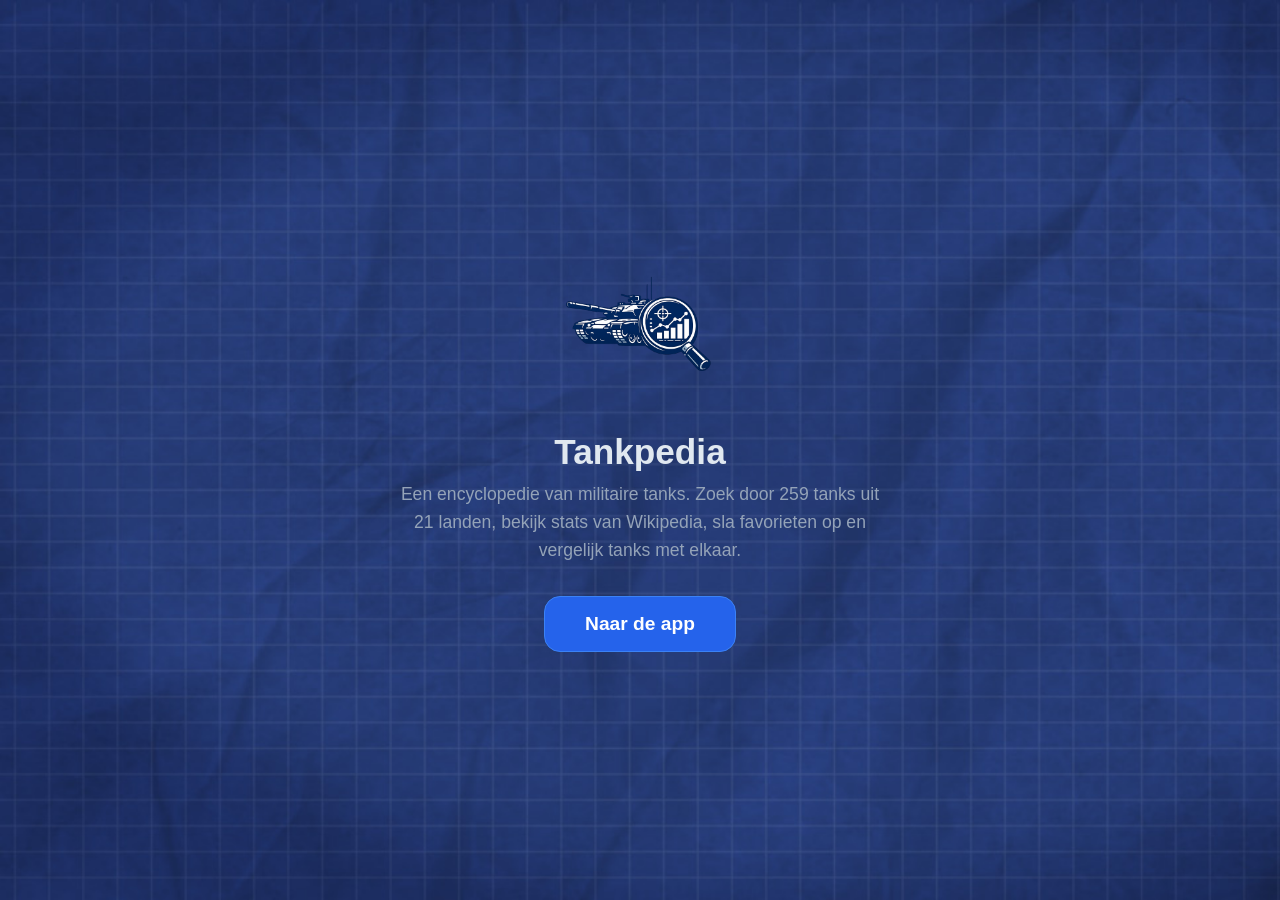
<file: index.html>
<!DOCTYPE html>
<!--
  ==========================================================================
  TANKPEDIA – Hoofdpagina (index.html)
  ==========================================================================
  Dit is de ENIGE HTML-entry van de Single Page Application (SPA).
  Bevat:
    - Splash-scherm (eerste indruk met logo + uitleg)
    - App-shell (topbar, zoekpagina, favorietenpagina)
    - Modal-overlay (tankdetails + vergelijking)
    - Inline JavaScript voor splash-navigatie via URL hash (#app)
  PWA-manifest en service worker worden dynamisch geladen (niet via file://).
  Stijlen zijn opgesplitst in: base.css (reset/splash), app.css (app-styles),
  responsive.css (mobiel).
==========================================================================
-->
<html lang="nl">
<head>
  <meta charset="UTF-8">
  <meta name="viewport" content="width=device-width, initial-scale=1.0">

  <!-- Titel en meta tags voor mobiel / iOS / thema -->
  <title>Tankpedia</title>
  <meta name="theme-color" content="#2563eb">
  <meta name="apple-mobile-web-app-capable" content="yes">
  <meta name="apple-mobile-web-app-status-bar-style" content="default">
  <link rel="icon" href="IMG/Tank%20Logo.png" type="image/png">
  <link rel="apple-touch-icon" href="IMG/Tank%20Logo.png">

  <!-- PWA manifest alleen laden via HTTP (niet lokaal file://) -->
  <script>
    if (location.protocol !== "file:") {
      const link = document.createElement("link");
      link.rel = "manifest";
      link.href = "manifest.json";
      document.head.appendChild(link);
    }
  </script>

  <!-- Externe CSS bestanden gesplitst per categorie -->
  <link rel="stylesheet" href="STYLES/base.css">
  <link rel="stylesheet" href="STYLES/app.css">
  <link rel="stylesheet" href="STYLES/responsive.css">
</head>
<body>

  <!-- Splash / beginscherm – eerste wat gebruikers zien -->
  <section id="splash-screen" class="splash">
    <img src="IMG/Tank%20Logo.png" class="logo" alt="Tankpedia" />
    <h1>Tankpedia</h1>
    <p>Een encyclopedie van militaire tanks. Zoek door 259 tanks uit 21 landen, bekijk stats van Wikipedia, sla favorieten op en vergelijk tanks met elkaar.</p>
    <a id="open-app" href="#app" class="btn">Naar de app</a>
  </section>

  <!-- App shell – hoofdinterface (verborgen tot #app hash) -->
  <section id="app-shell" hidden>
    <!-- Bovenste balk met logo, titel en navigatieknoppen -->
    <header class="topbar">
      <div class="brand">
        <img src="IMG/Tank%20Logo.png" alt="Tankpedia">
        <div>
          <h1 id="app-title">Tankpedia</h1>
          <p>Militaire tankencyclopedie</p>
        </div>
      </div>
      <div class="toolbar">
        <button id="lang-btn" type="button">EN</button>
        <button id="nav-search" type="button" class="nav-link active">Zoeken</button>
        <button id="nav-fav" type="button" class="nav-link">Favorieten</button>
      </div>
    </header>

    <main>
      <!-- Zoekpagina -->
      <section id="page-search" class="page active">
        <div class="search-panel">
          <input id="search" type="search" placeholder="Zoek tanks..." autocomplete="off">
          <button id="search-button" type="button">Zoeken</button>
        </div>
        <div id="output"></div>
      </section>

      <!-- Favorietenpagina -->
      <section id="page-fav" class="page">
        <div id="fav-list"></div>
      </section>
    </main>

    <!-- Modal overlay voor tankdetails / vergelijking -->
    <div id="modal-overlay">
      <div class="modal-content">
        <button id="modal-close" type="button">Sluiten</button>
        <div id="modal-body"></div>
      </div>
    </div>
  </section>

  <!-- Hoofd JavaScript (defer = pas na HTML parsing) -->
  <script src="SCRIPTS/app.js" defer></script>

  <!-- Inline script voor splash → app navigatie op basis van URL hash -->
  <script>
    const splashScreen = document.getElementById("splash-screen");
    const appShell = document.getElementById("app-shell");
    const openApp = document.getElementById("open-app");

    // Toon splash of app shell op basis van #app hash
    function syncView() {
      const showApp = location.hash === "#app";
      splashScreen.hidden = showApp;
      appShell.hidden = !showApp;
    }

    // splash knop → zet hash op #app
    openApp.addEventListener("click", e => {
      e.preventDefault();
      location.hash = "app";
      syncView();
    });

    // Bij hash wijziging (bv. terug-navigatie) view aanpassen
    window.addEventListener("hashchange", syncView);

    // Initialiseer: laat altijd de splash zien, negeer #app op start
    // (voorkomt dat PWA op Android meteen de search toont)
    splashScreen.hidden = false;
    appShell.hidden = true;
    if (location.hash === "#app") history.replaceState(null, "", location.pathname + location.search);
  </script>
</body>
</html>
</file>
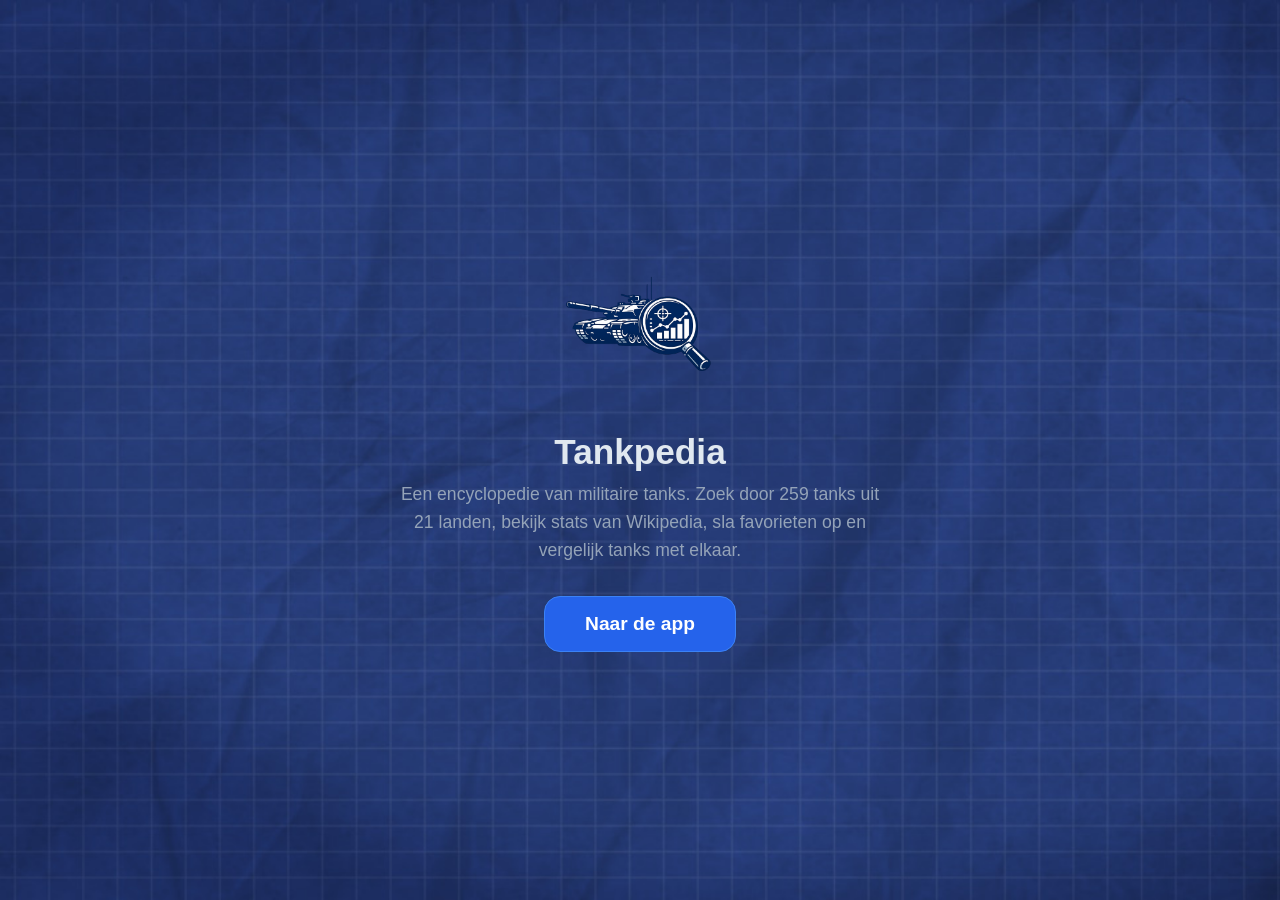
<file: app.html>
<!DOCTYPE html>
<html lang="nl">
<head>
  <meta charset="UTF-8">
  <meta name="viewport" content="width=device-width, initial-scale=1.0">
  <title>Tankpedia</title>
  <script>
    location.replace("index.html#app");
  </script>
</head>
<body>
  <p>Redirecting to <a href="index.html#app">index.html#app</a>...</p>
</body>
</html>
</file>
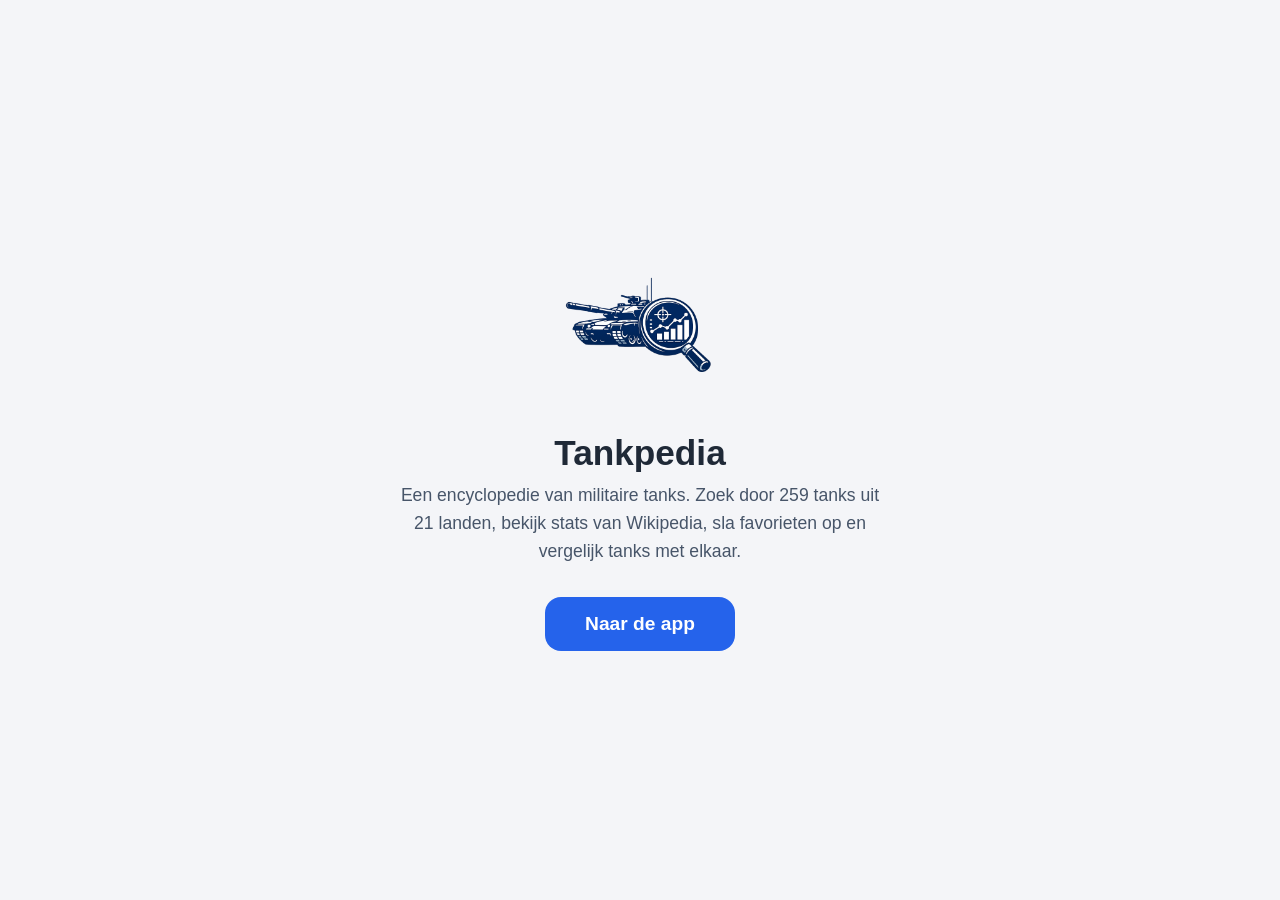
<file: home.html>
<!DOCTYPE html>
<html lang="nl">
<head>
  <meta charset="UTF-8">
  <meta name="viewport" content="width=device-width, initial-scale=1.0">
  <title>Tankpedia</title>
  <script>
    if (location.protocol !== "file:") {
      const link = document.createElement("link");
      link.rel = "manifest";
      link.href = "manifest.json";
      document.head.appendChild(link);
    }
  </script>
  <style>
    * { box-sizing: border-box; margin: 0; padding: 0; }
    body {
      font-family: Arial, sans-serif;
      background: #f4f5f8;
      color: #1f2937;
      display: flex;
      flex-direction: column;
      align-items: center;
      justify-content: center;
      min-height: 100vh;
      padding: 2rem;
      text-align: center;
    }
    @keyframes bounce {
      0%, 100% { transform: translateY(0); }
      50% { transform: translateY(-12px); }
    }
    .logo {
      width: 10rem;
      height: 10rem;
      animation: bounce 2s ease-in-out infinite;
      margin-bottom: 1.5rem;
    }
    h1 { font-size: 2.2rem; margin-bottom: 0.5rem; }
    p { font-size: 1.1rem; color: #475569; max-width: 500px; line-height: 1.6; margin-bottom: 2rem; }
    .btn {
      display: inline-block;
      padding: 1rem 2.5rem;
      background: #2563eb;
      color: white;
      text-decoration: none;
      border-radius: 1rem;
      font-size: 1.2rem;
      font-weight: 700;
    }
    .btn:hover { background: #1d4ed8; }
  </style>
</head>
<body>
  <img src="IMG/Tank%20Logo.png" class="logo" alt="Tankpedia" />
  <h1>Tankpedia</h1>
  <p>Een encyclopedie van militaire tanks. Zoek door 259 tanks uit 21 landen, bekijk stats van Wikipedia, sla favorieten op en vergelijk tanks met elkaar.</p>
  <a id="open-app" href="#" class="btn">Naar de app</a>
  <script>
    const openApp = document.getElementById("open-app");
    openApp.href = new URL("app.html?view=app", location.href).href;
  </script>
</body>
</html>
</file>
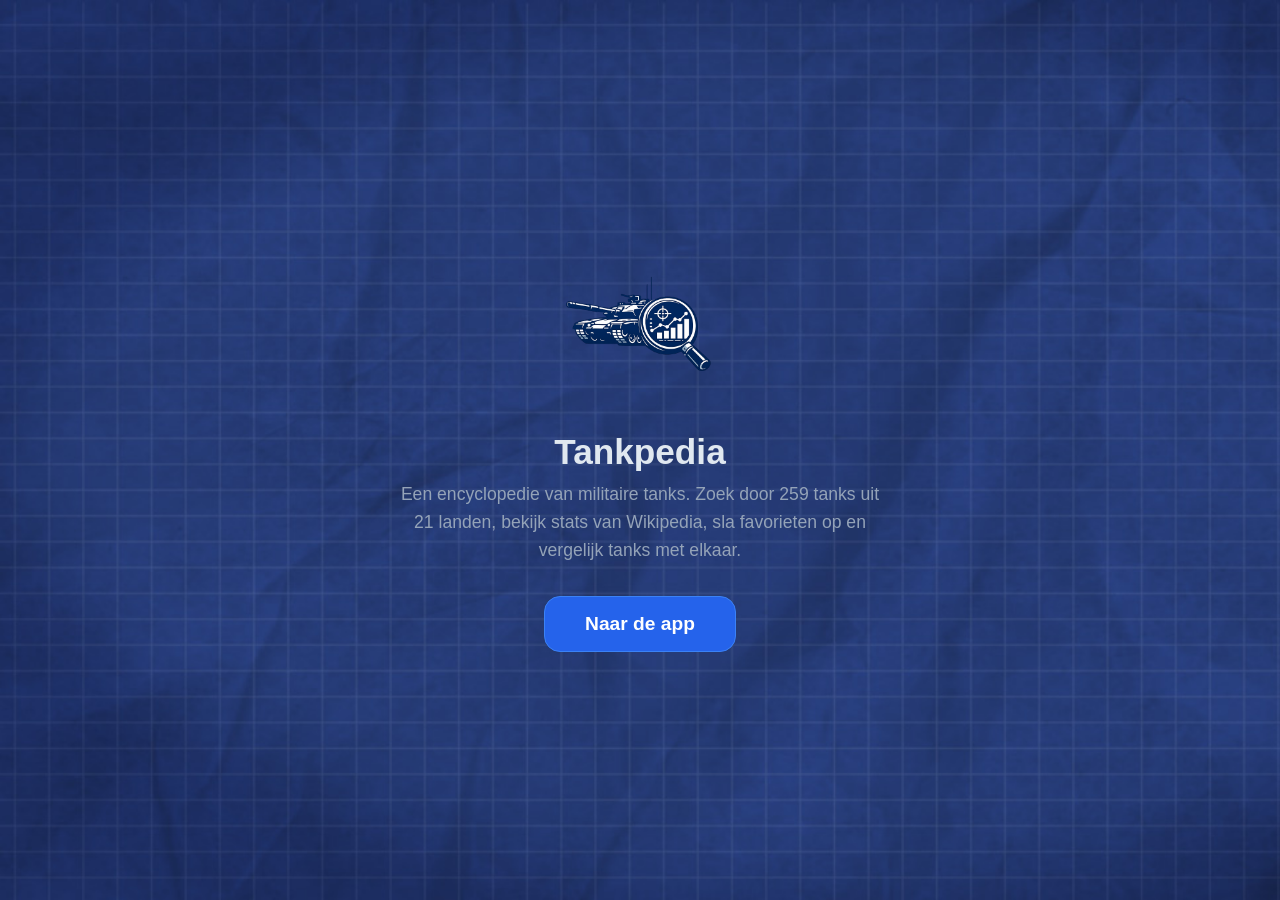
<file: PAGES/app-redirect.html>
<!DOCTYPE html>
<!--
  ==========================================================================
  TANKPEDIA – App Redirect (PAGES/app-redirect.html)
  ==========================================================================
  Stuurt de gebruiker direct door naar index.html#app (de app-shell).
  Wordt gebruikt door de PWA wanneer de start_url naar deze pagina verwijst.
  De #app-hash zorgt dat de SPA de app-shell toont i.p.v. het splash-scherm.
  ==========================================================================
-->
<html lang="nl">
<head>
  <meta charset="UTF-8">
  <meta name="viewport" content="width=device-width, initial-scale=1.0">
  <title>Tankpedia</title>
  <script>
    location.replace("../index.html#app");
  </script>
</head>
<body>
  <p>Redirecting to <a href="../index.html#app">index.html#app</a>...</p>
</body>
</html>
</file>
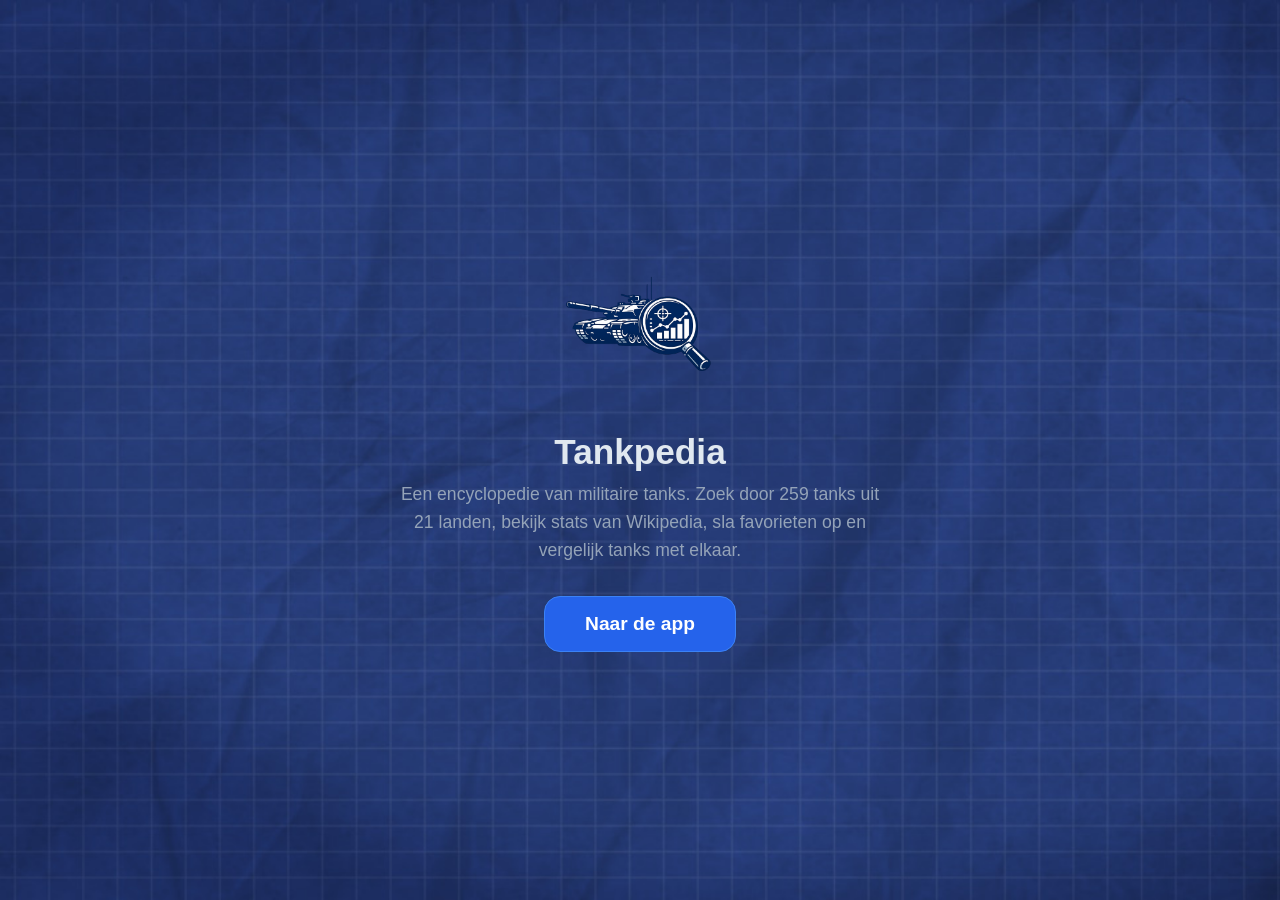
<file: PAGES/home.html>
<!DOCTYPE html>
<!--
  ==========================================================================
  TANKPEDIA – Home Pagina (PAGES/home.html)
  ==========================================================================
  Standalone home/landing-pagina, los van de SPA.
  Toont logo, beschrijving en een knop "Naar de app" die linkt naar
  PAGES/app-redirect.html#view=app.
  Wordt gebruikt als PWA-startpagina voor bepaalde configuraties.
  ==========================================================================
-->
<html lang="nl">
<head>
  <meta charset="UTF-8">
  <meta name="viewport" content="width=device-width, initial-scale=1.0">
  <title>Tankpedia</title>
  <script>
    if (location.protocol !== "file:") {
      const link = document.createElement("link");
      link.rel = "manifest";
      link.href = "../manifest.json";
      document.head.appendChild(link);
    }
  </script>
  <style>
    /* Blueprint thema voor home-pagina */
    * { box-sizing: border-box; margin: 0; padding: 0; }
    body {
      font-family: Arial, sans-serif;
      background: #0a1628;
      background-image: url("../IMG/Blueprint.jpg");
      background-repeat: repeat;
      background-size: cover;
      color: #e0e8f0;
      display: flex;
      flex-direction: column;
      align-items: center;
      justify-content: center;
      min-height: 100vh;
      padding: 2rem;
      text-align: center;
    }
    @keyframes bounce {
      0%, 100% { transform: translateY(0); }
      50% { transform: translateY(-12px); }
    }
    .logo {
      width: 10rem;
      height: 10rem;
      animation: bounce 2s ease-in-out infinite;
      margin-bottom: 1.5rem;
    }
    h1 { font-size: 2.2rem; margin-bottom: 0.5rem; color: #e0e8f0; }
    p { font-size: 1.1rem; color: #94a3b8; max-width: 500px; line-height: 1.6; margin-bottom: 2rem; }
    .btn {
      display: inline-block;
      padding: 1rem 2.5rem;
      background: #2563eb;
      color: white;
      text-decoration: none;
      border-radius: 1rem;
      font-size: 1.2rem;
      font-weight: 700;
      border: 1px solid #3b82f6;
    }
    .btn:hover { background: #1d4ed8; }
  </style>
</head>
<body>
  <img src="../IMG/Tank%20Logo.png" class="logo" alt="Tankpedia" />
  <h1>Tankpedia</h1>
  <p>Een encyclopedie van militaire tanks. Zoek door 259 tanks uit 21 landen, bekijk stats van Wikipedia, sla favorieten op en vergelijk tanks met elkaar.</p>
  <a id="open-app" href="#" class="btn">Naar de app</a>
  <script>
    // Stel link dynamisch in zodat deze werkt ongeacht het pad (GitHub Pages / subdirectory)
    const openApp = document.getElementById("open-app");
    // Verwijst naar de SPA app-shell (app-redirect.html → index.html#app)
    openApp.href = new URL("app-redirect.html?view=app", location.href).href;
  </script>
</body>
</html>
</file>
<file: STYLES/base.css>
/*
  ====================================================================
  TANKPEDIA – Basis Stijlen (STYLES/base.css)
  ====================================================================
  Bevat: CSS-reset, body-styling met Blueprint grid achtergrond,
  splash-scherm layout, animaties en basisknop-stijlen.
  Dit bestand wordt ALTIJD geladen (zowel splash als app-shell).
  ====================================================================
*/

/* === RESET & BASIS === */
* { box-sizing: border-box; margin: 0; padding: 0; }
[hidden] { display: none !important; }

/* === BODY – Blueprint achtergrond === */
body {
  font-family: "Segoe UI", Arial, sans-serif;
  background-color: #0a1628;
  background-image: url("../IMG/Blueprint.jpg");
  background-repeat: repeat;
  background-size: cover;
  color: #e0e8f0;
  min-height: 100vh;
}

/* === ANIMATIES === */
@keyframes bounce {
  0%, 100% { transform: translateY(0); }
  50% { transform: translateY(-12px); }
}

/* === SPLASH SCHERM === */
.splash {
  display: flex;
  flex-direction: column;
  align-items: center;
  justify-content: center;
  min-height: 100vh;
  padding: 2rem;
  text-align: center;
}

.logo {
  width: 10rem;
  height: 10rem;
  animation: bounce 2s ease-in-out infinite;
  margin-bottom: 1.5rem;
}

.splash h1 { font-size: 2.2rem; margin-bottom: 0.5rem; color: #e0e8f0; }
.splash p { font-size: 1.1rem; color: #94a3b8; max-width: 500px; line-height: 1.6; margin-bottom: 2rem; }

/* === KNOP (splash "Naar de app") === */
.btn {
  display: inline-block;
  padding: 1rem 2.5rem;
  background: #2563eb;
  color: #fff;
  text-decoration: none;
  border-radius: 1rem;
  font-size: 1.2rem;
  font-weight: 700;
  border: 1px solid #3b82f6;
}
.btn:hover { background: #1d4ed8; }

/* === MAIN LAYOUT === */
main { max-width: 1100px; margin: 0 auto; padding: 1rem; }
.page { display: none; }
.page.active { display: grid; gap: 1rem; }

/* === HULP === */
.loading-spinner { color: #94a3b8; }
</file>
<file: STYLES/app.css>
/*
  ====================================================================
  TANKPEDIA – App Stijlen (STYLES/app.css)
  ====================================================================
  Bevat alle stijlen voor de app-shell interface:
    - Topbar (logo, titel, navigatieknoppen)
    - Toolbar (zoeken/favorieten knoppen)
    - Zoekpaneel, kaarten (search-card / fav-card)
    - Modal-overlay (tankdetails)
    - Statistieken-grid (stat-row / stat-grid)
    - Vlaggen (flag-icon)
    - Vergelijkingslijst (compare-item)
    - Bibi/Stalin easter egg (.bibi-section)
  Blueprint thema: donkerblauw met blauwe raster-accenten.
  ====================================================================
*/

/* === TOPBAR / HEADER === */
.topbar {
  display: flex;
  align-items: center;
  justify-content: space-between;
  gap: 1rem;
  padding: 0.8rem 1rem;
  background: linear-gradient(135deg, #060f1e, #0a1628);
  border-bottom: 2px solid #2563eb;
  position: sticky;
  top: 0;
  z-index: 10;
}

/* === MERK / LOGO + TITEL === */
.brand {
  display: flex;
  align-items: center;
  gap: 0.75rem;
  min-width: 0;
}
.brand img { width: 44px; height: 44px; object-fit: contain; }
.brand h1 { margin: 0; font-size: 1.4rem; color: #e0e8f0; }
.brand p { margin: 0.15rem 0 0; color: #60a5fa; font-size: 0.92rem; }

/* === WERKBALK (navigatieknoppen) === */
.toolbar {
  display: flex;
  gap: 0.5rem;
  flex-wrap: wrap;
}

/* Algemene knopstijl voor alle actieknoppen */
.toolbar button,
.nav-link,
#search-button,
#modal-close,
.details-button,
#compare-btn {
  border: 1px solid #1e3a5f;
  border-radius: 999px;
  padding: 0.7rem 1rem;
  background: #1a3a6b;
  color: #e0e8f0;
  font: inherit;
  cursor: pointer;
  text-decoration: none;
  transition: background 0.15s;
}
.toolbar button:hover,
.nav-link:hover {
  background: #2563eb;
}

/* Accentkleur voor actieve / primaire knoppen (fel blauw) */
.nav-link.active,
#search-button,
.details-button,
#compare-btn {
  background: #2563eb;
  color: #fff;
  border-color: #3b82f6;
}
.nav-link.active:hover,
#search-button:hover,
.details-button:hover,
#compare-btn:hover {
  background: #1d4ed8;
}

/* === ZOEKPANEEL, FAVORIETENLIJST, OUTPUT = kaartenbak === */
.search-panel, #fav-list, #output {
  background: rgba(10, 22, 40, 0.9);
  border: 1px solid #1e3a5f;
  border-radius: 1rem;
  padding: 1rem;
  box-shadow: 0 8px 24px rgba(0, 0, 0, 0.4);
  color: #e0e8f0;
}

/* Zoekpaneel: input + knop naast elkaar */
.search-panel {
  display: grid;
  grid-template-columns: 1fr auto;
  gap: 0.75rem;
  margin-bottom: 1rem;
}

/* Zoekveld */
#search {
  width: 100%;
  border: 1px solid #1e3a5f;
  border-radius: 0.85rem;
  padding: 0.95rem 1rem;
  font: inherit;
  background: #0d1b2a;
  color: #e0e8f0;
}
#search:focus { outline: 2px solid #2563eb; outline-offset: -1px; }

/* === ZOEK- EN FAVORIETENKAARTEN === */
.search-card,
.fav-card {
  border: 1px solid #1e3a5f;
  border-radius: 1rem;
  padding: 1rem;
  background: rgba(13, 27, 42, 0.85);
  color: #e0e8f0;
}

/* Koptekst van een kaart (titel + actieknoppen) */
.result-header,
.fav-header {
  display: flex;
  justify-content: space-between;
  gap: 1rem;
  align-items: flex-start;
}
.result-header h3 { margin: 0; color: #60a5fa; }
.result-header p { margin: 0.4rem 0 0; color: #94a3b8; }
.result-thumb { max-width: 180px; width: 100%; border-radius: 0.8rem; margin-top: 0.75rem; border: 1px solid #1e3a5f; }

/* Favorieten ster */
.fav-star { font-size: 1.4rem; cursor: pointer; user-select: none; color: #60a5fa; }
.fav-star.active { color: #fbbf24; }
#fav-toolbar { margin-bottom: 0.75rem; }
.fav-empty { color: #94a3b8; }
.fav-card strong { color: #60a5fa; }

/* Verwijderknop in favorietenkaart */
.fav-del-btn {
  background: none; border: 1px solid #1e3a5f; border-radius: 999px;
  padding: 0.2rem 0.6rem; cursor: pointer; color: #94a3b8; font-size: 1rem;
}

/* Ranglijst titel */
.ranking-title { margin: 1rem 0 0.35rem; color: #60a5fa; }

/* === MODAL (overlay voor tankdetails) === */
#modal-overlay {
  display: none;
  position: fixed;
  inset: 0;
  background: rgba(5, 10, 25, 0.9);
  padding: 1rem;
  z-index: 20;
  align-items: center;
  justify-content: center;
}
#modal-overlay.open { display: flex; }

.modal-content {
  width: min(900px, 100%);
  max-height: 85vh;
  overflow: auto;
  background: #0d1b2a;
  border: 2px solid #2563eb;
  border-radius: 1rem;
  padding: 1rem;
  box-shadow: 0 12px 40px rgba(0, 0, 0, 0.6);
  color: #e0e8f0;
}
.modal-content h2 { color: #60a5fa; }

/* === STATISTIEKEN (tankdetails) === */
.stat-grid { display: grid; gap: 0.6rem; margin-top: 1rem; }
.stat-row {
  display: flex;
  justify-content: space-between;
  gap: 1rem;
  border: 1px solid #1e3a5f;
  border-radius: 0.85rem;
  padding: 0.75rem 0.9rem;
  background: rgba(10, 22, 40, 0.85);
}
.stat-label { font-weight: 700; color: #60a5fa; }
.stat-value { color: #e0e8f0; }
.stats-footer { margin-top: 1rem; text-align: right; }
.stats-footer a { color: #3b82f6; text-decoration: none; font-weight: 700; }
.stats-footer a:hover { text-decoration: underline; }
.stats-image img {
  max-width: 100%; border-radius: 0.8rem; border: 1px solid #1e3a5f;
}

/* === BIBI EASTER EGG === */
.bibi-section {
  margin: 1rem 0;
  text-align: center;
}
.bibi-photo {
  max-width: 200px;
  border-radius: 1rem;
  border: 2px solid #2563eb;
  box-shadow: 0 4px 12px rgba(0,0,0,0.4);
}
.bibi-caption {
  margin: 0.5rem 0 0;
  color: #60a5fa;
  font-weight: 700;
  font-size: 0.95rem;
}

/* === VLAGGEN === */
.flag-icon { width: 28px; height: 21px; vertical-align: middle; }
.flag-icon-lg { width: 42px; height: 32px; }

/* Land-badge voor niet-herkende landen */
.country-badge {
  display: inline-block;
  padding: 0.15rem 0.5rem;
  border-radius: 999px;
  background: #1a3a6b;
  color: #e0e8f0;
  font-size: 0.78rem;
  margin-left: 0.35rem;
  vertical-align: middle;
}

/* === VERGELIJKING / RANGLIJST === */
.compare-list {
  display: grid;
  gap: 0.9rem;
  margin-top: 1rem;
}

.compare-item {
  border: 1px solid #1e3a5f;
  border-radius: 1rem;
  padding: 1rem;
  background: rgba(13, 27, 42, 0.85);
  color: #e0e8f0;
}
.compare-item.top-one {
  border-color: #2563eb;
  box-shadow: 0 8px 24px rgba(37, 99, 235, 0.15);
}

.compare-item-header {
  display: flex;
  justify-content: space-between;
  gap: 1rem;
  align-items: flex-start;
  margin-bottom: 0.75rem;
}
.compare-item-header h3 { color: #60a5fa; margin: 0; }

.compare-rank {
  display: inline-flex;
  align-items: center;
  justify-content: center;
  min-width: 2.2rem;
  height: 2.2rem;
  border-radius: 999px;
  background: #2563eb;
  color: #fff;
  font-weight: 700;
  flex: 0 0 auto;
}

.compare-score {
  font-weight: 700;
  color: #3b82f6;
  white-space: nowrap;
}

.compare-note {
  margin-top: 0.35rem;
  color: #94a3b8;
  line-height: 1.5;
}

.compare-meta {
  display: flex;
  flex-wrap: wrap;
  gap: 0.5rem;
  margin-top: 0.75rem;
}

.compare-pill {
  display: inline-flex;
  align-items: center;
  padding: 0.35rem 0.65rem;
  border-radius: 999px;
  background: #1a3a6b;
  color: #e0e8f0;
  font-size: 0.85rem;
}
</file>
<file: STYLES/responsive.css>
/*
  ====================================================================
  TANKPEDIA – Responsive Stijlen (STYLES/responsive.css)
  ====================================================================
  Media-queries voor mobiele weergave (< 720px).
  Past topbar, zoekpaneel, kaarten, modal en splash aan
  voor kleinere schermen met touch-vriendelijke minimale hoogtes.
  ====================================================================
*/

/* === RESPONSIVE – aanpassingen voor kleine schermen (mobiel) === */
@media (max-width: 720px) {
  html { font-size: 15px; }

  /* Topbar stapelt verticaal */
  .topbar { flex-direction: column; align-items: stretch; gap: 0.5rem; }
  .brand p { display: none; }
  .toolbar { justify-content: center; }

  /* Alle knoppen krijgen minimale touch-hoogte van 44px */
  .toolbar button, .nav-link, #search-button, #modal-close, .details-button, #compare-btn {
    padding: 0.6rem 0.8rem;
    font-size: 0.9rem;
    min-height: 44px;
  }

  /* Zoekpaneel: knop onder input i.p.v. ernaast */
  .search-panel { grid-template-columns: 1fr; }
  #search { font-size: 1rem; padding: 0.85rem 1rem; min-height: 48px; }
  #search-button { min-height: 48px; }

  /* Kaarten minder padding */
  .search-card, .fav-card { padding: 0.85rem; }
  .result-header, .fav-header { flex-direction: column; }
  .result-thumb { max-width: 100%; }

  /* Modal compact */
  .modal-content { padding: 0.75rem; }
  .stat-row { flex-direction: column; gap: 0.3rem; padding: 0.65rem 0.8rem; }
  .stats-image img { max-width: 100%; height: auto; }

  /* Splash compacter */
  .splash { padding: 1.5rem; }
  .splash h1 { font-size: 1.8rem; }
  .splash p { font-size: 1rem; }
  .logo { width: 7rem; height: 7rem; }

  /* Vergelijking verticaal */
  .compare-item-header { flex-direction: column; gap: 0.5rem; }
}
</file>
